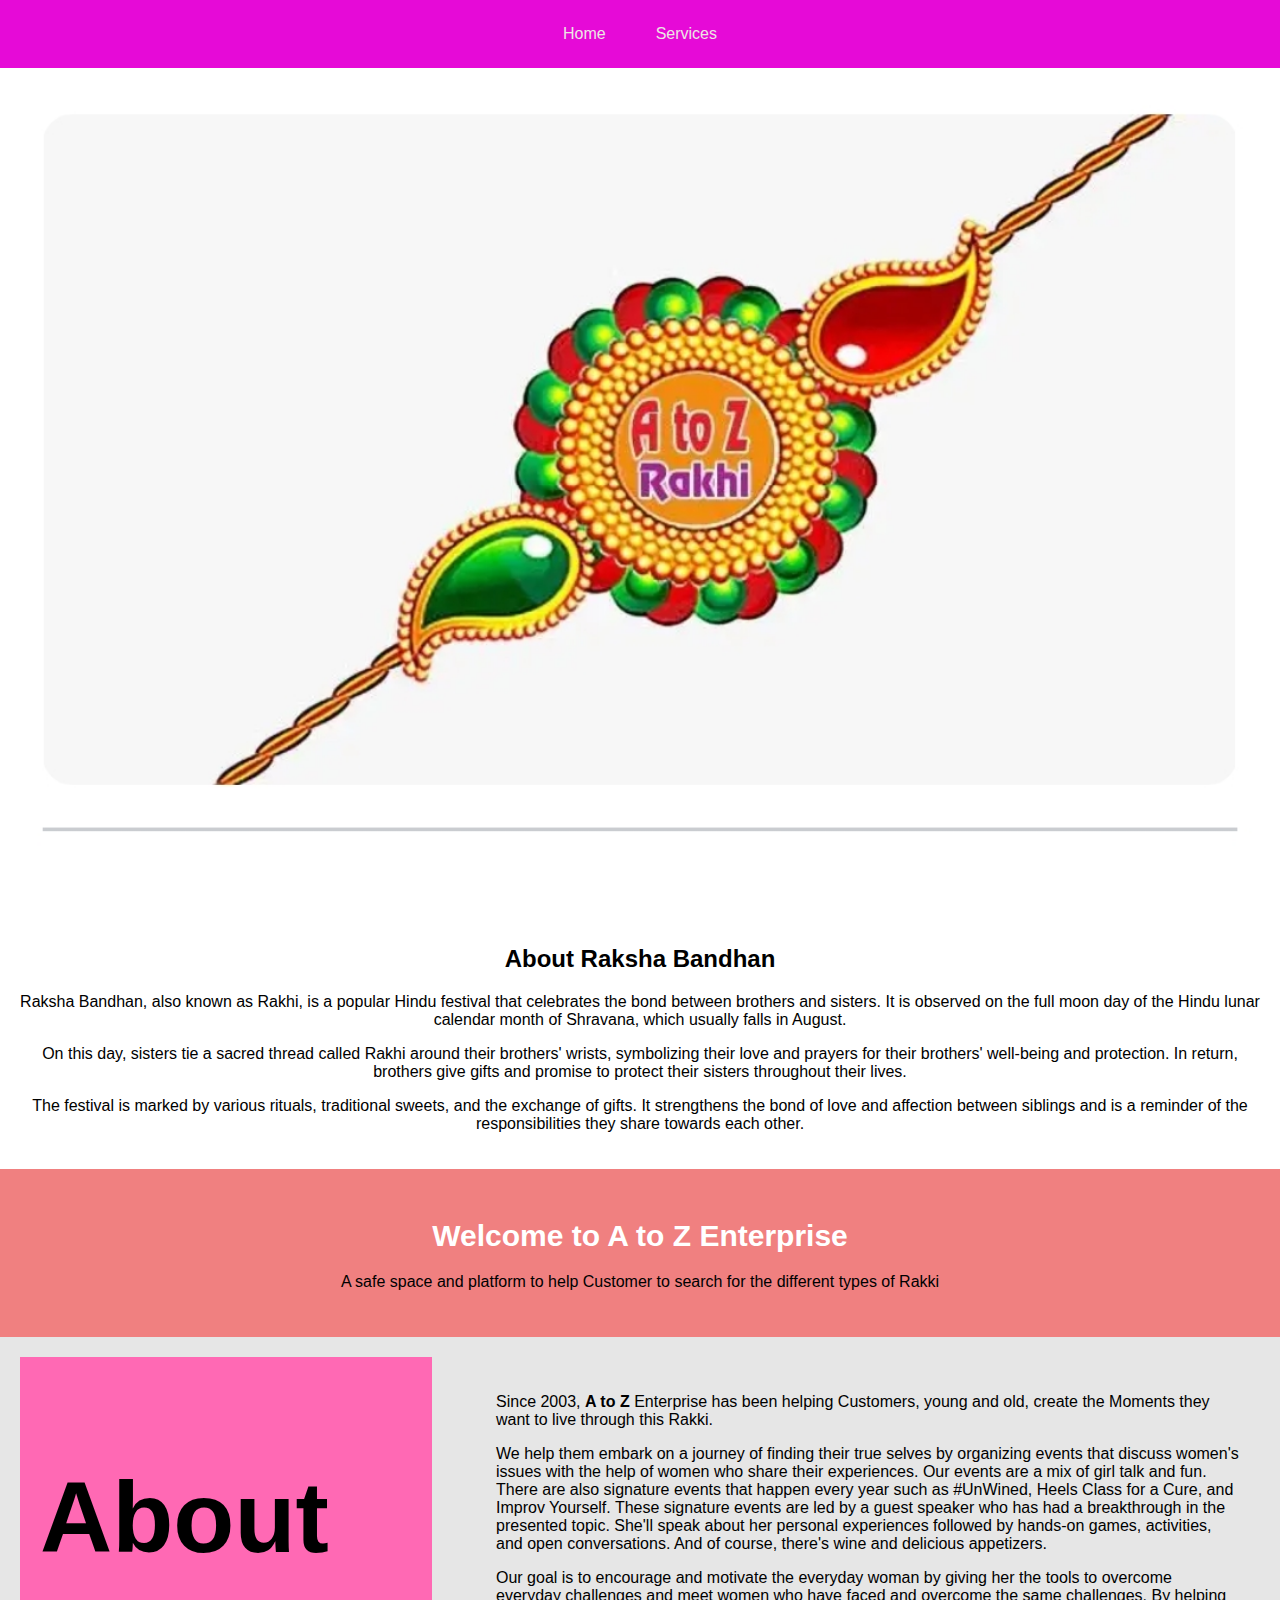
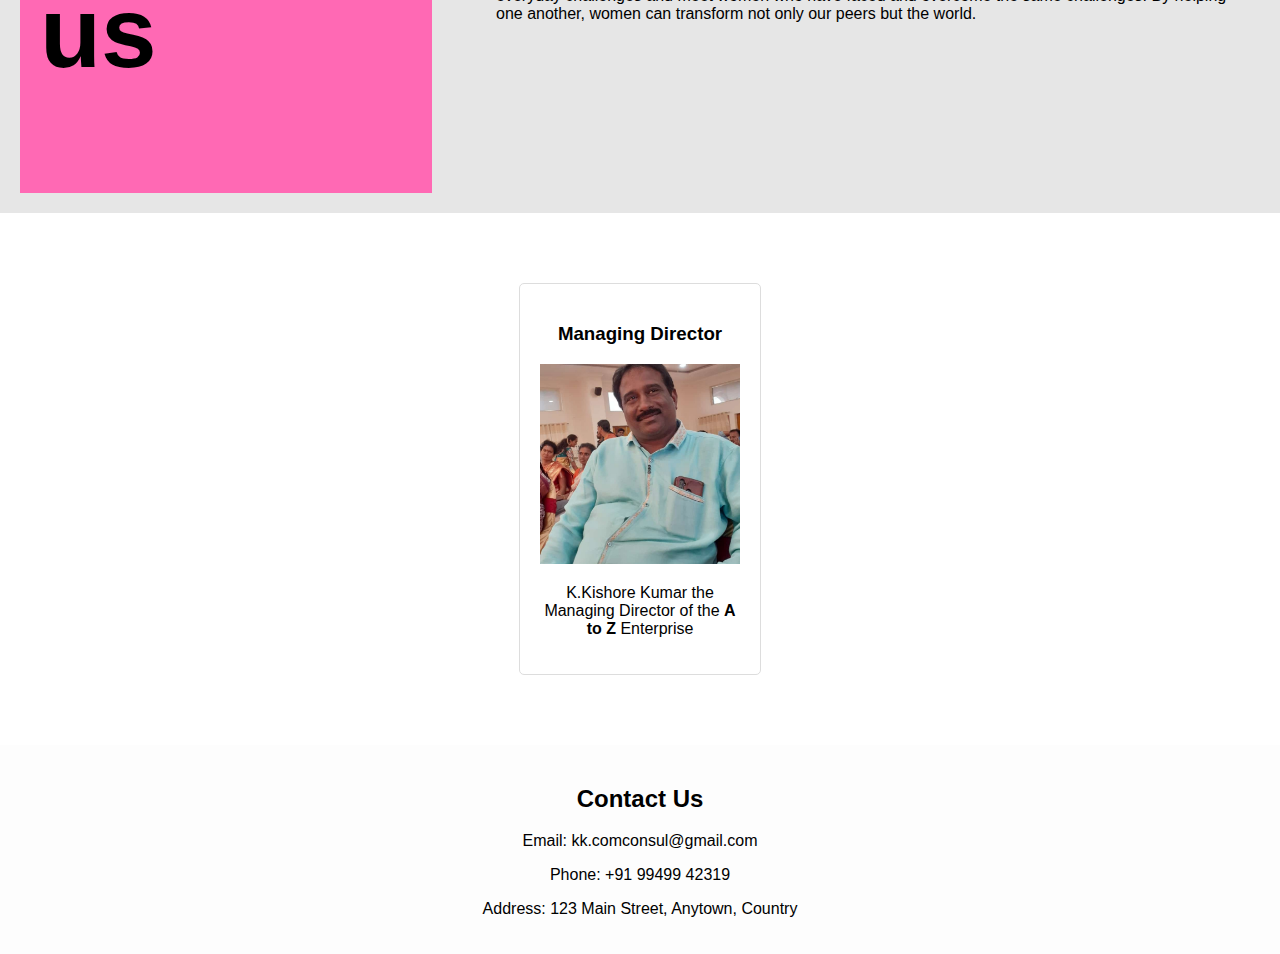
<file: index.html>
<!DOCTYPE html>
<html lang="en">
<head>
    <meta charset="UTF-8">
    <meta name="viewport" content="width=device-width, initial-scale=1.0">
    <title>A to Z Dealers</title>
    <link rel="stylesheet" href="styles.css">
</head>
<body>
    <header>
        <nav>
            <ul class="taskbar">
                <li><a href="index.html">Home</a></li>
                <li><a href="services.html">Services</a></li>
                
            </ul>
        </nav>
    </header>
    
    <section class="slider">
        <div class="slide">
            <img src="1.jpg" alt="Photo 1">
        </div>
        <div class="slide">
            <img src="2.jpg" alt="Photo 2">
        </div>
    </section>

    <section class="about">
        <h2>About Raksha Bandhan</h2>
        <p>Raksha Bandhan, also known as Rakhi, is a popular Hindu festival that celebrates the bond between brothers and sisters. It is observed on the full moon day of the Hindu lunar calendar month of Shravana, which usually falls in August.</p>
        <p>On this day, sisters tie a sacred thread called Rakhi around their brothers' wrists, symbolizing their love and prayers for their brothers' well-being and protection. In return, brothers give gifts and promise to protect their sisters throughout their lives.</p>
        <p>The festival is marked by various rituals, traditional sweets, and the exchange of gifts. It strengthens the bond of love and affection between siblings and is a reminder of the responsibilities they share towards each other.</p>
        <!-- Add more company information as needed -->
    </section>

    <div class="header">
		<h1>Welcome to A to Z Enterprise</h1>
		<p>A safe space and platform to help Customer to search for the different types of Rakki</p>
	</div>

	<div class="container">
		<div class="left-column">
			<h2>About us</h2>
		</div> 
		<div class="right-column">
			<p>Since 2003, <b>A to Z</b> Enterprise has been helping Customers, young and old, create the Moments they want to live through this Rakki.  </p>
			<p>We help them embark on a journey of finding their true selves by organizing events that discuss women's issues with the help of women who share their experiences. Our events are a mix of girl talk and fun. There are also signature events that happen every year such as #UnWined, Heels Class for a Cure, and Improv Yourself. These signature events are led by a guest speaker who has had a breakthrough in the presented topic. She'll speak about her personal experiences followed by hands-on games, activities, and open conversations. And of course, there's wine and delicious appetizers.</p>
			<p>Our goal is to encourage and motivate the everyday woman by giving her the tools to overcome everyday challenges and meet women who have faced and overcome the same challenges. By helping one another, women can transform not only our peers but the world.</p>
		</div>
	</div>


    <section class="products">
        
        <div class="product-list">
            
            <div class="product">
                <h3>Managing Director</h3>
                <img src="Kishore.jpg" alt="Photo 1">
                <p>K.Kishore Kumar the Managing Director of the <b>A to Z</b> Enterprise</p>
            </div>
            <!-- Add more products as needed -->
        </div>
    </section>



    <footer>
        <h2>Contact Us</h2>
        <p>Email: kk.comconsul@gmail.com</p>
        <p>Phone: +91 99499 42319</p>
        <p>Address: 123 Main Street, Anytown, Country</p>
    </footer>

    <script src="script.js"></script>
</body>
</html>
</file>
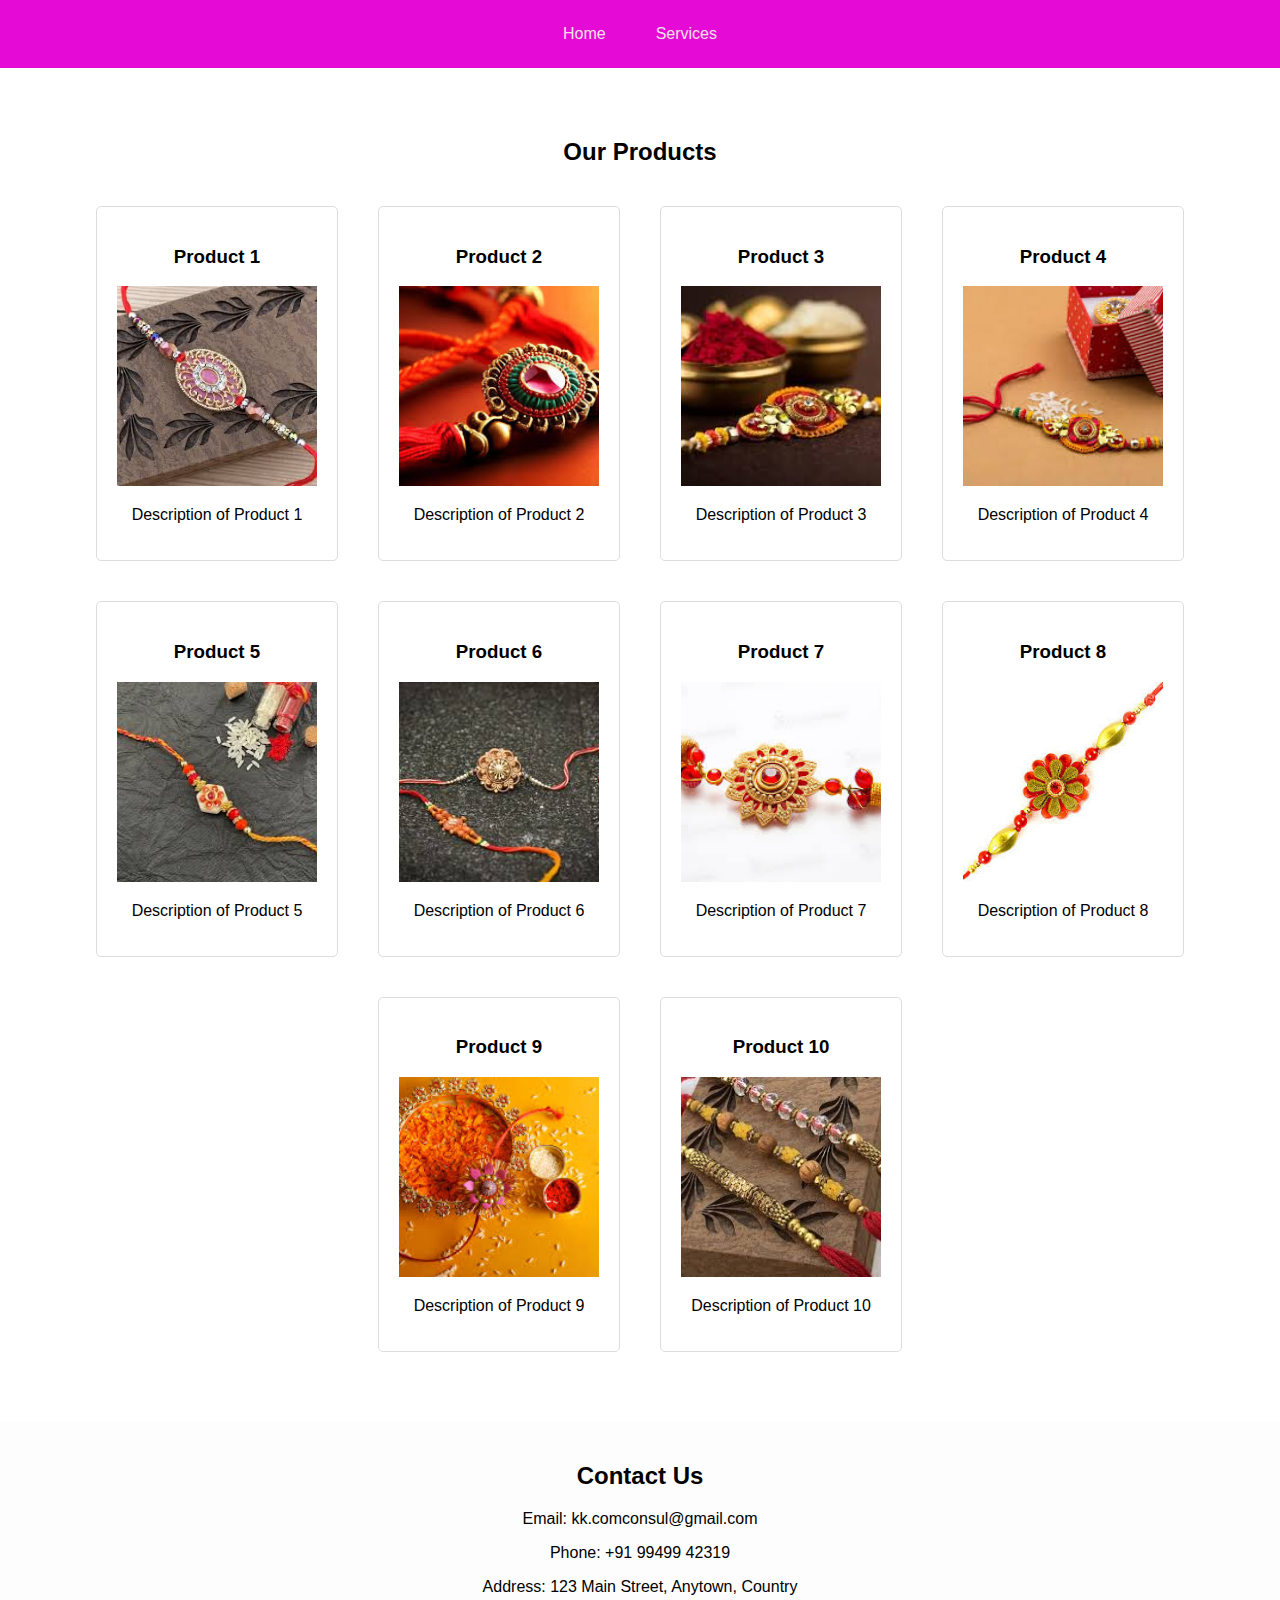
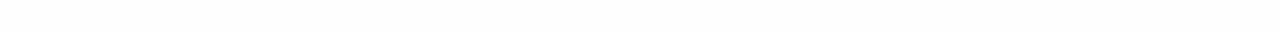
<file: services.html>
<!DOCTYPE html>
<html lang="en">
<head>
    <meta charset="UTF-8">
    <meta name="viewport" content="width=device-width, initial-scale=1.0">
    <title>Our Services</title>
    <link rel="stylesheet" href="styles.css">
</head>
<body>
    <header>
        <nav>
            <ul class="taskbar">
                <li><a href="index.html">Home</a></li>
                <li><a href="services.html">Services</a></li>
                
            </ul>
        </nav>
    </header>
    
    <section class="products">
        <h2>Our Products</h2>
        <div class="product-list">
            
            <div class="product">
                <h3>Product 1</h3>
                <img src="m1.jpg" alt="Photo 1">
                <p>Description of Product 1</p>
            </div>
            <div class="product">
                <h3>Product 2</h3>
                <img src="m2.jpg" alt="Photo 2">
                <p>Description of Product 2</p>
            </div>
            <div class="product">
                <h3>Product 3</h3>
                <img src="m3.jpg" alt="Photo 3">
                <p>Description of Product 3</p>
            </div>
            <div class="product">
                <h3>Product 4</h3>
                <img src="m4.jpg" alt="Photo 4">
                <p>Description of Product 4</p>
            </div>
            <div class="product">
                <h3>Product 5</h3>
                <img src="m5.jpg" alt="Photo 5">
                <p>Description of Product 5</p>
            </div>
            <div class="product">
                <h3>Product 6</h3>
                <img src="m6.jpg" alt="Photo 6">
                <p>Description of Product 6</p>
            </div>
            <div class="product">
                <h3>Product 7</h3>
                <img src="m7.jpg" alt="Photo 7">
                <p>Description of Product 7</p>
            </div>
            <div class="product">
                <h3>Product 8</h3>
                <img src="m8.jpg" alt="Photo 8">
                <p>Description of Product 8</p>
            </div>
            <div class="product">
                <h3>Product 9</h3>
                <img src="m9.jpg" alt="Photo 9">
                <p>Description of Product 9</p>
            </div>
            <div class="product">
                <h3>Product 10</h3>
                <img src="m10.jpg" alt="Photo 10">
                <p>Description of Product 10</p>
            </div>
            <!-- Add more products as needed -->
        </div>
    </section>

    <footer>
        <h2>Contact Us</h2>
        <p>Email: kk.comconsul@gmail.com</p>
        <p>Phone: +91 99499 42319</p>
        <p>Address: 123 Main Street, Anytown, Country</p>
    </footer>

    <script src="script.js"></script>
</body>
</html>
</file>
<file: styles.css>
/* body {
    font-family: Arial, sans-serif;
    margin: 0;
    padding: 0;
    box-sizing: border-box;
}

header {
    background: #333;
    color: #fff;
    padding: 10px 0;
}

.taskbar {
    display: flex;
    justify-content: center;
    list-style: none;
    margin: 0;
    padding: 0;
}

.taskbar li {
    margin: 0 15px;
}

.taskbar a {
    color: #fff;
    text-decoration: none;
    padding: 5px 10px;
    transition: background 0.3s;
}

.taskbar a:hover {
    background: #444;
}

.slider {
    width: 100%;
    overflow: hidden;
    position: relative;
}

.slide {
    display: none;
}

.slide img {
    width: 100%;
}

.about, footer {
    padding: 20px;
    text-align: center;
}

footer {
    background: #f4f4f4;
    padding-top: 40px;
}

.products, .cart {
    padding: 20px;
    text-align: center;
}

.product-list {
    display: flex;
    justify-content: center;
    flex-wrap: wrap;
}

.product {
    margin: 10px;
    padding: 10px;
    border: 1px solid #ddd;
    border-radius: 5px;
    width: 200px;
}

.cart-items {
    margin-bottom: 20px;
} */
body {
    font-family: Arial, sans-serif;
    margin: 0;
    padding: 0;
    box-sizing: border-box;
}

header {
    background: #e60ad7;
    color: #5deaf7;
    padding: 25px 0;
}

.taskbar {
    display: flex;
    justify-content: center;
    list-style: none;
    margin: 0;
    padding: 0;
}

.taskbar li {
    margin: 0 15px;
}

.taskbar a {
    color: #ede5e5;
    text-decoration: none;
    padding: 5px 10px;
    transition: background 0.3s;
}

.taskbar a:hover {
    background: #444;
}

.products {
    padding: 50px;
    text-align: center;
}

.product-list {
    display: flex;
    justify-content: center;
    flex-wrap: wrap;
}

.product {
    margin: 20px;
    padding: 20px;
    border: 1px solid #ddd;
    border-radius: 5px;
    width: 200px;
}

.product img {
    width: 100%;
    height: 200px; /* Adjust the height as needed */
    object-fit: cover;
}

footer {
    background: #fdfdfd;
    padding: 20px;
    text-align: center;
}

.slider {
    width: 100%;
    overflow: hidden;
    position: relative;
}

.slide {
    display: none;
}

.slide img {
    width: 100%;
}

.about, footer {
    padding: 20px;
    text-align: center;
}
body {
    font-family: Arial, Helvetica, sans-serif;
    margin: 0;
  }
  
  .header {
    background-color: #f08080;
    padding: 30px;
    text-align: center;
  }
  
  .header h1 {
    font-size: 30px;
    color: white;
  }
  
  .container {
    display: flex;
    justify-content: space-between;
    padding: 20px;
    background-color: #e6e6e6;
  }
  
  .left-column {
    width: 30%;
    padding: 20px;
    background-color: #ff69b4;
  }
  .left-column h2{
    font-size: 100px;
  }
  
  .right-column {
    width: 60%;
    padding: 20px;
  }
</file>
